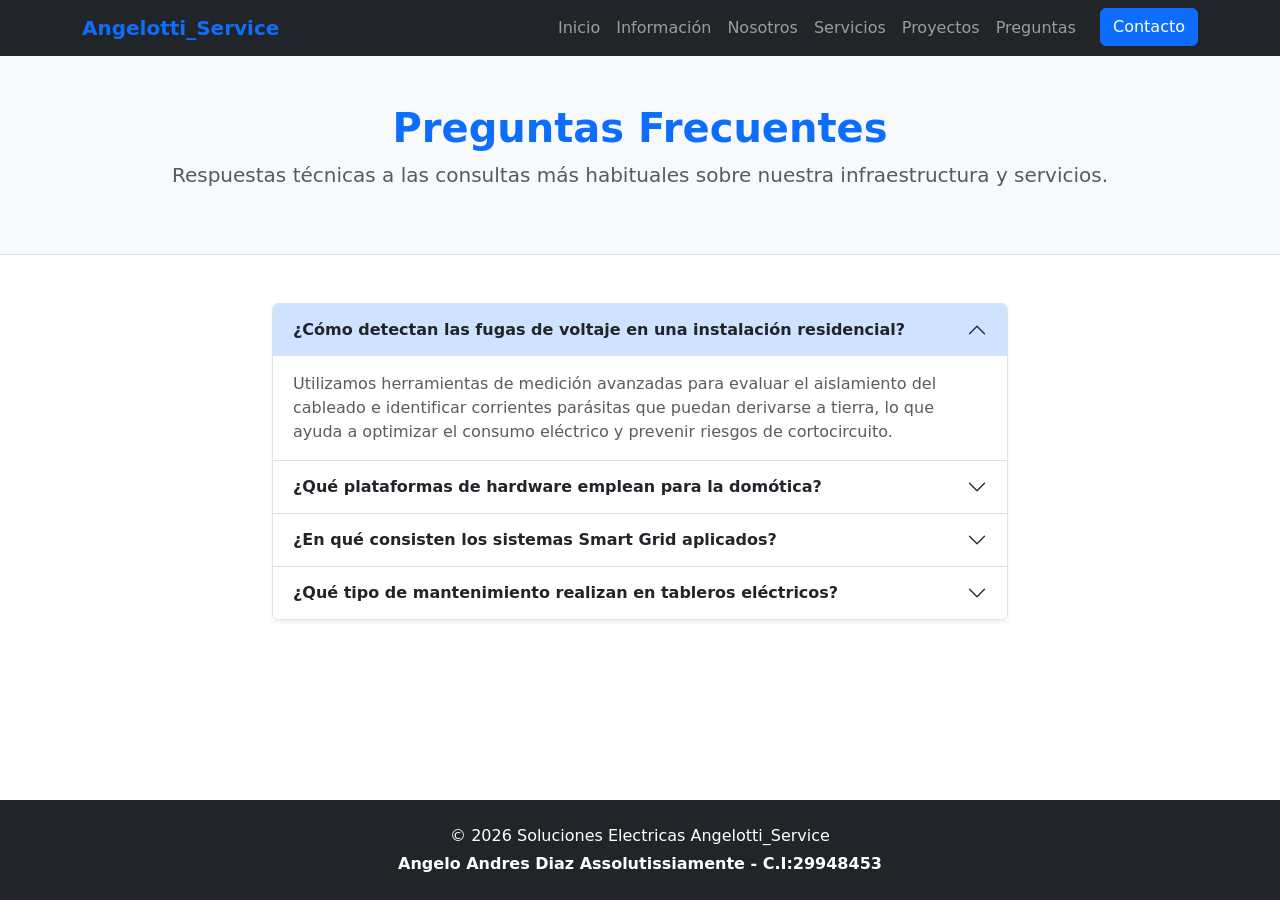
<file: faq.html>
<!DOCTYPE html>
<html lang="es">
<head>
    <meta charset="UTF-8">
    <meta name="viewport" content="width=device-width, initial-scale=1.0">
    <title>Preguntas Frecuentes | Angelotti_Service</title>
    <link href="https://cdn.jsdelivr.net/npm/bootstrap@5.3.2/dist/css/bootstrap.min.css" rel="stylesheet">
    <style>
        /* ASIGNACIÓN: Efectos CSS integrados */
        html { scroll-behavior: smooth; scroll-padding-top: 80px; }
        .titulo-animado { transition: all 0.4s ease-in-out; display: inline-block; }
        .titulo-animado:hover { transform: scale(1.05); color: #003366 !important; }
        .efecto-marco { transition: all 0.4s ease-in-out; border: 4px solid transparent; }
        .efecto-marco:hover { transform: scale(1.03); border: 4px solid #0d6efd; border-radius: 12px; box-shadow: 0 10px 20px rgba(0,0,0,0.3); }
    </style>
</head>
<body class="d-flex flex-column min-vh-100">

    <nav class="navbar navbar-expand-lg navbar-dark bg-dark sticky-top">
        <div class="container">

            <a class="navbar-brand text-primary fw-bold" href="index.html#inicio">Angelotti_Service</a>

            <button class="navbar-toggler" type="button" data-bs-toggle="collapse" data-bs-target="#navbarNav">
                <span class="navbar-toggler-icon"></span>
            </button>

            <div class="collapse navbar-collapse" id="navbarNav">
                
                <ul class="navbar-nav ms-auto">
                    <li class="nav-item"><a class="nav-link" href="index.html#inicio">Inicio</a></li>
                    <li class="nav-item"><a class="nav-link" href="index.html#informacion">Información</a></li>
                    <li class="nav-item"><a class="nav-link" href="index.html#nosotros">Nosotros</a></li>
                    <li class="nav-item"><a class="nav-link" href="servicios.html">Servicios</a></li>
                    <li class="nav-item"><a class="nav-link" href="proyectos.html">Proyectos</a></li>
                    <li class="nav-item"><a class="nav-link" href="faq.html">Preguntas</a></li>
                    <li class="nav-item"><a class="btn btn-primary ms-3" href="index.html#contacto">Contacto</a></li>
                </ul>

            </div>
        </div>
    </nav>

    <header class="bg-light py-5 text-center border-bottom">
        <div class="container">
            <!-- ASIGNACIÓN: Título animado -->
            <h1 class="fw-bold text-primary titulo-animado">Preguntas Frecuentes</h1>
            <p class="lead text-muted">Respuestas técnicas a las consultas más habituales sobre nuestra infraestructura y servicios.</p>
        </div>
    </header>

    <main class="container my-5 flex-grow-1">
        <section class="row justify-content-center">
            <div class="col-md-8">
                
                <div class="accordion shadow-sm" id="accordionFAQ">
                    
                    <div class="accordion-item">
                        <h2 class="accordion-header" id="headingOne">
                            <button class="accordion-button fw-bold text-dark" type="button" data-bs-toggle="collapse" data-bs-target="#collapseOne" aria-expanded="true" aria-controls="collapseOne">
                                ¿Cómo detectan las fugas de voltaje en una instalación residencial?
                            </button>
                        </h2>
                        <div id="collapseOne" class="accordion-collapse collapse show" aria-labelledby="headingOne" data-bs-parent="#accordionFAQ">
                            <div class="accordion-body text-muted">
                                Utilizamos herramientas de medición avanzadas para evaluar el aislamiento del cableado e identificar corrientes parásitas que puedan derivarse a tierra, lo que ayuda a optimizar el consumo eléctrico y prevenir riesgos de cortocircuito.
                            </div>
                        </div>
                    </div>

                    <div class="accordion-item">
                        <h2 class="accordion-header" id="headingTwo">
                            <button class="accordion-button collapsed fw-bold text-dark" type="button" data-bs-toggle="collapse" data-bs-target="#collapseTwo" aria-expanded="false" aria-controls="collapseTwo">
                                ¿Qué plataformas de hardware emplean para la domótica?
                            </button>
                        </h2>
                        <div id="collapseTwo" class="accordion-collapse collapse" aria-labelledby="headingTwo" data-bs-parent="#accordionFAQ">
                            <div class="accordion-body text-muted">
                                Diseñamos arquitecturas versátiles basadas principalmente en microcontroladores integrados (como ecosistemas Arduino o similares). Esto nos permite mapear señales analógicas de sensores de temperatura, presencia o corriente y convertirlas en lógicas de automatización eficientes.
                            </div>
                        </div>
                    </div>

                    <div class="accordion-item">
                        <h2 class="accordion-header" id="headingThree">
                            <button class="accordion-button collapsed fw-bold text-dark" type="button" data-bs-toggle="collapse" data-bs-target="#collapseThree" aria-expanded="false" aria-controls="collapseThree">
                                ¿En qué consisten los sistemas Smart Grid aplicados?
                            </button>
                        </h2>
                        <div id="collapseThree" class="accordion-collapse collapse" aria-labelledby="headingThree" data-bs-parent="#accordionFAQ">
                            <div class="accordion-body text-muted">
                                Consiste en integrar sensores inteligentes en la red de distribución eléctrica tradicional. Mediante software de procesamiento de datos, podemos monitorear flujos energéticos de manera remota para equilibrar cargas e identificar fallas de forma predictiva.
                            </div>
                        </div>
                    </div>

                    <div class="accordion-item">
                        <h2 class="accordion-header" id="headingFour">
                            <button class="accordion-button collapsed fw-bold text-dark" type="button" data-bs-toggle="collapse" data-bs-target="#collapseFour" aria-expanded="false" aria-controls="collapseFour">
                                ¿Qué tipo de mantenimiento realizan en tableros eléctricos?
                            </button>
                        </h2>
                        <div id="collapseFour" class="accordion-collapse collapse" aria-labelledby="headingFour" data-bs-parent="#accordionFAQ">
                            <div class="accordion-body text-muted">
                                Ejecutamos mantenimiento preventivo y correctivo, que incluye el balanceo de fases, reapriete de conexiones, dimensionamiento y reemplazo de breakers defectuosos, garantizando que el sistema soporte las demandas de corriente del inmueble de forma segura.
                            </div>
                        </div>
                    </div>

                </div>

            </div>
        </section>
    </main>

    <footer class="bg-dark text-white text-center py-4 mt-auto">
        <div class="container">
            <p class="mb-1">&copy; 2026 Soluciones Electricas Angelotti_Service</p>
            <p class="mb-0"><strong> Angelo Andres Diaz Assolutissiamente - C.I:29948453</strong></p>
        </div>
    </footer>

    <script src="https://cdn.jsdelivr.net/npm/bootstrap@5.3.2/dist/js/bootstrap.bundle.min.js"></script>
</body>
</html>
</file>
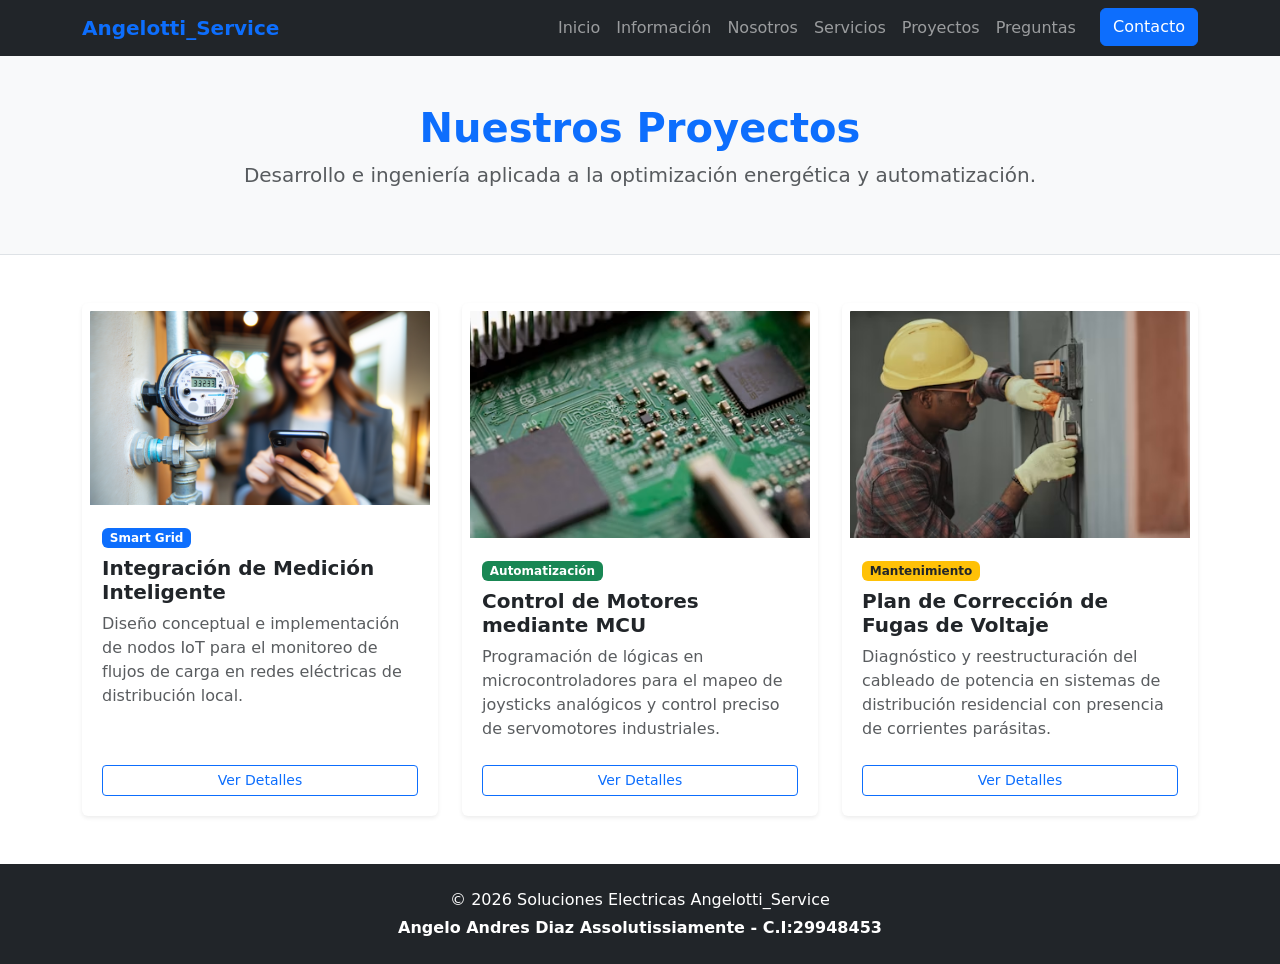
<file: proyectos.html>
<!DOCTYPE html>
<html lang="es">
<head>
    <meta charset="UTF-8">
    <meta name="viewport" content="width=device-width, initial-scale=1.0">
    <title>Proyectos | Angelotti_Service</title>
    <link href="https://cdn.jsdelivr.net/npm/bootstrap@5.3.2/dist/css/bootstrap.min.css" rel="stylesheet">
    <style>
        /* ASIGNACIÓN: Efectos CSS integrados */
        html { scroll-behavior: smooth; scroll-padding-top: 80px; }
        .titulo-animado { transition: all 0.4s ease-in-out; display: inline-block; }
        .titulo-animado:hover { transform: scale(1.05); color: #003366 !important; }
        .efecto-marco { transition: all 0.4s ease-in-out; border: 4px solid transparent; }
        .efecto-marco:hover { transform: scale(1.03); border: 4px solid #0d6efd; border-radius: 12px; box-shadow: 0 10px 20px rgba(0,0,0,0.3); }
    </style>
</head>
<body class="d-flex flex-column min-vh-100">

    <nav class="navbar navbar-expand-lg navbar-dark bg-dark sticky-top">
        <div class="container">
            <a class="navbar-brand text-primary fw-bold" href="index.html#inicio">Angelotti_Service</a>
            <button class="navbar-toggler" type="button" data-bs-toggle="collapse" data-bs-target="#navbarNav">
                <span class="navbar-toggler-icon"></span>
            </button>
            <div class="collapse navbar-collapse" id="navbarNav">
                <ul class="navbar-nav ms-auto">
                    <li class="nav-item"><a class="nav-link" href="index.html#inicio">Inicio</a></li>
                    <li class="nav-item"><a class="nav-link" href="index.html#informacion">Información</a></li>
                    <li class="nav-item"><a class="nav-link" href="index.html#nosotros">Nosotros</a></li>
                    <li class="nav-item"><a class="nav-link" href="servicios.html">Servicios</a></li>
                    <li class="nav-item"><a class="nav-link" href="proyectos.html">Proyectos</a></li>
                    <li class="nav-item"><a class="nav-link" href="faq.html">Preguntas</a></li>
                    <li class="nav-item"><a class="btn btn-primary ms-3" href="index.html#contacto">Contacto</a></li>
                </ul>
            </div>
        </div>
    </nav>

    <header class="bg-light py-5 text-center border-bottom">
        <div class="container">
            <!-- ASIGNACIÓN: Título animado -->
            <h1 class="fw-bold text-primary titulo-animado">Nuestros Proyectos</h1>
            <p class="lead text-muted">Desarrollo e ingeniería aplicada a la optimización energética y automatización.</p>
        </div>
    </header>

    <main class="container my-5 flex-grow-1">
        <section class="row g-4">
            
            <div class="col-md-4">
                <!-- ASIGNACIÓN: Efecto marco a la caja de información y su imagen -->
                <div class="card h-100 shadow-sm efecto-marco">
                    <img src="Imagenes/Imagen_05.png" class="card-img-top efecto-marco" alt="Red Inteligente">
                    <div class="card-body">
                        <span class="badge bg-primary mb-2">Smart Grid</span>
                        <h5 class="card-title fw-bold titulo-animado">Integración de Medición Inteligente</h5>
                        <p class="card-text text-muted">Diseño conceptual e implementación de nodos IoT para el monitoreo de flujos de carga en redes eléctricas de distribución local.</p>
                    </div>
                    <div class="card-footer bg-transparent border-top-0 pb-3">
                        <a href="#" class="btn btn-outline-primary btn-sm w-100">Ver Detalles</a>
                    </div>
                </div>
            </div>

            <div class="col-md-4">
                <div class="card h-100 shadow-sm efecto-marco">
                    <img src="Imagenes\Imagen_06.avif" class="card-img-top efecto-marco" alt="Automatización Arduino">
                    <div class="card-body">
                        <span class="badge bg-success mb-2">Automatización</span>
                        <h5 class="card-title fw-bold titulo-animado">Control de Motores mediante MCU</h5>
                        <p class="card-text text-muted">Programación de lógicas en microcontroladores para el mapeo de joysticks analógicos y control preciso de servomotores industriales.</p>
                    </div>
                    <div class="card-footer bg-transparent border-top-0 pb-3">
                        <a href="#" class="btn btn-outline-primary btn-sm w-100">Ver Detalles</a>
                    </div>
                </div>
            </div>

            <div class="col-md-4">
                <div class="card h-100 shadow-sm efecto-marco">
                    <img src="Imagenes\Imagen_07.avif" class="card-img-top efecto-marco" alt="Mantenimiento">
                    <div class="card-body">
                        <span class="badge bg-warning text-dark mb-2">Mantenimiento</span>
                        <h5 class="card-title fw-bold titulo-animado">Plan de Corrección de Fugas de Voltaje</h5>
                        <p class="card-text text-muted">Diagnóstico y reestructuración del cableado de potencia en sistemas de distribución residencial con presencia de corrientes parásitas.</p>
                    </div>
                    <div class="card-footer bg-transparent border-top-0 pb-3">
                        <a href="#" class="btn btn-outline-primary btn-sm w-100">Ver Detalles</a>
                    </div>
                </div>
            </div>

        </section>
    </main>

    <footer class="bg-dark text-white text-center py-4 mt-auto">
        <div class="container">
            <p class="mb-1">&copy; 2026 Soluciones Electricas Angelotti_Service</p>
            <p class="mb-0"><strong> Angelo Andres Diaz Assolutissiamente - C.I:29948453</strong></p>
        </div>
    </footer>

    <script src="https://cdn.jsdelivr.net/npm/bootstrap@5.3.2/dist/js/bootstrap.bundle.min.js"></script>
</body>
</html>
</file>
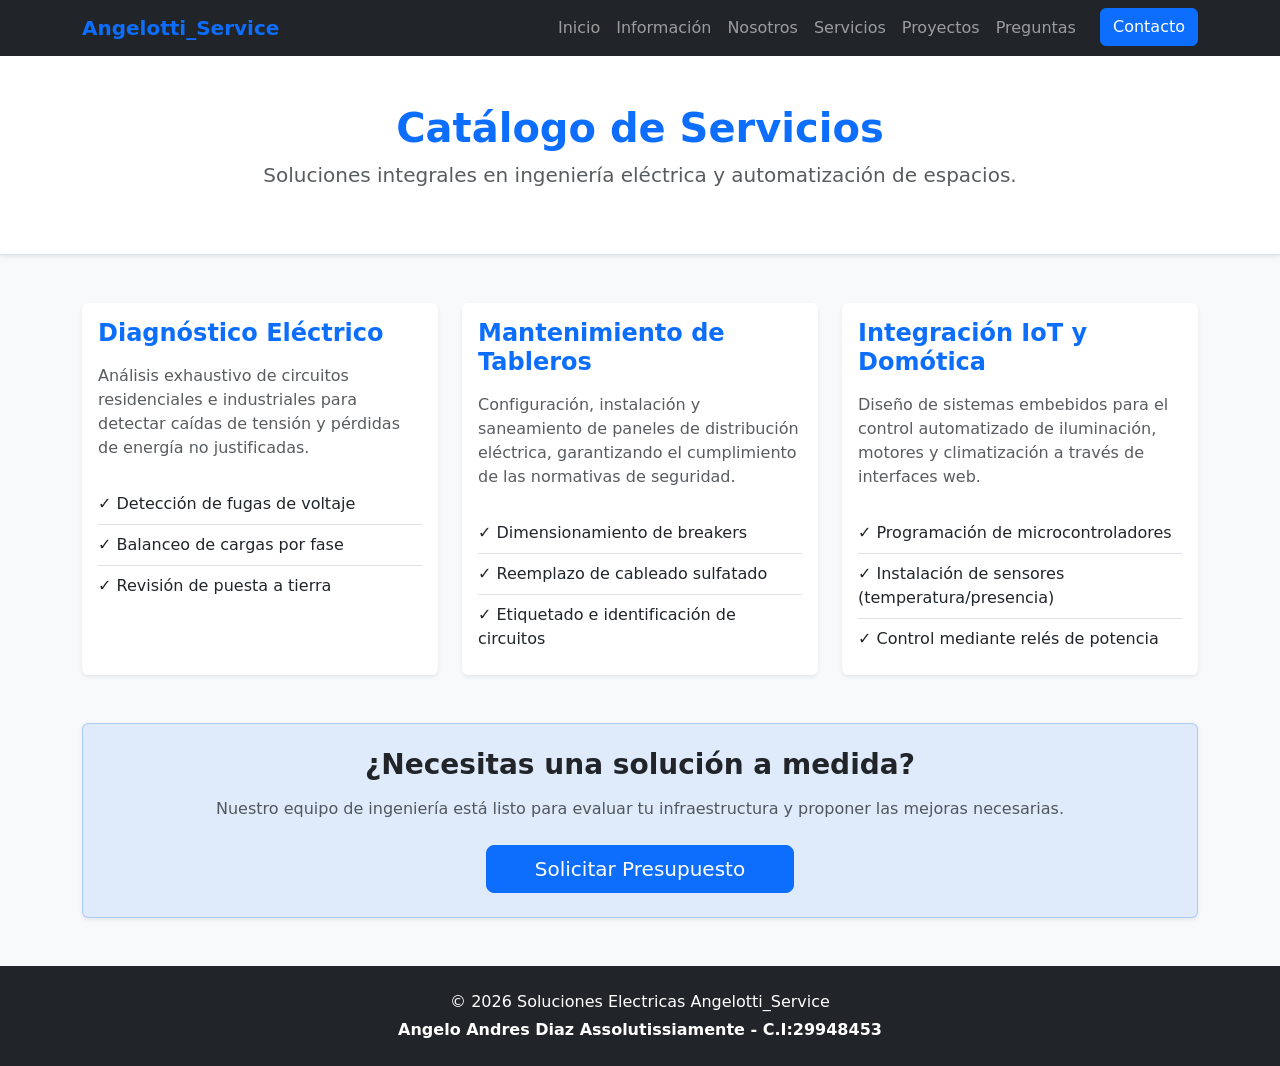
<file: servicios.html>
<!DOCTYPE html>
<html lang="es">
<head>
    <meta charset="UTF-8">
    <meta name="viewport" content="width=device-width, initial-scale=1.0">
    <title>Servicios | Angelotti_Service</title>
    <link href="https://cdn.jsdelivr.net/npm/bootstrap@5.3.2/dist/css/bootstrap.min.css" rel="stylesheet">
    <style>
        /* ASIGNACIÓN: Efectos CSS integrados */
        html { scroll-behavior: smooth; scroll-padding-top: 80px; }
        .titulo-animado { transition: all 0.4s ease-in-out; display: inline-block; }
        .titulo-animado:hover { transform: scale(1.05); color: #003366 !important; }
        /* Las clases de marco están listas en caso de agregar imágenes futuras */
        .efecto-marco { transition: all 0.4s ease-in-out; border: 4px solid transparent; }
        .efecto-marco:hover { transform: scale(1.03); border: 4px solid #0d6efd; border-radius: 12px; box-shadow: 0 10px 20px rgba(0,0,0,0.3); }
    </style>
</head>
<body class="d-flex flex-column min-vh-100 bg-light">

    <nav class="navbar navbar-expand-lg navbar-dark bg-dark sticky-top">
        <div class="container">
            <a class="navbar-brand text-primary fw-bold" href="index.html#inicio">Angelotti_Service</a>
            <button class="navbar-toggler" type="button" data-bs-toggle="collapse" data-bs-target="#navbarNav">
                <span class="navbar-toggler-icon"></span>
            </button>
            <div class="collapse navbar-collapse" id="navbarNav">
                <ul class="navbar-nav ms-auto">
                    <li class="nav-item"><a class="nav-link" href="index.html#inicio">Inicio</a></li>
                    <li class="nav-item"><a class="nav-link" href="index.html#informacion">Información</a></li>
                    <li class="nav-item"><a class="nav-link" href="index.html#nosotros">Nosotros</a></li>
                    <li class="nav-item"><a class="nav-link" href="servicios.html">Servicios</a></li>
                    <li class="nav-item"><a class="nav-link" href="proyectos.html">Proyectos</a></li>
                    <li class="nav-item"><a class="nav-link" href="faq.html">Preguntas</a></li>
                    <li class="nav-item"><a class="btn btn-primary ms-3" href="index.html#contacto">Contacto</a></li>
                </ul>
            </div>
        </div>
    </nav>

    <header class="bg-white py-5 text-center border-bottom shadow-sm">
        <div class="container">
            <!-- ASIGNACIÓN: Título animado -->
            <h1 class="fw-bold text-primary titulo-animado">Catálogo de Servicios</h1>
            <p class="lead text-muted">Soluciones integrales en ingeniería eléctrica y automatización de espacios.</p>
        </div>
    </header>

    <main class="container my-5 flex-grow-1">
        <div class="row g-4">
            
            <div class="col-lg-4 col-md-6">
                <div class="card h-100 border-0 shadow-sm">
                    <div class="card-body">
                        <!-- ASIGNACIÓN: Título animado -->
                        <h4 class="card-title text-primary fw-bold mb-3 titulo-animado">Diagnóstico Eléctrico</h4>
                        <p class="card-text text-muted">Análisis exhaustivo de circuitos residenciales e industriales para detectar caídas de tensión y pérdidas de energía no justificadas.</p>
                        
                        <ul class="list-group list-group-flush mt-4">
                            <li class="list-group-item bg-transparent px-0"><strong class="text-dark">✓</strong> Detección de fugas de voltaje</li>
                            <li class="list-group-item bg-transparent px-0"><strong class="text-dark">✓</strong> Balanceo de cargas por fase</li>
                            <li class="list-group-item bg-transparent px-0"><strong class="text-dark">✓</strong> Revisión de puesta a tierra</li>
                        </ul>
                    </div>
                </div>
            </div>

            <div class="col-lg-4 col-md-6">
                <div class="card h-100 border-0 shadow-sm">
                    <div class="card-body">
                        <h4 class="card-title text-primary fw-bold mb-3 titulo-animado">Mantenimiento de Tableros</h4>
                        <p class="card-text text-muted">Configuración, instalación y saneamiento de paneles de distribución eléctrica, garantizando el cumplimiento de las normativas de seguridad.</p>
                        
                        <ul class="list-group list-group-flush mt-4">
                            <li class="list-group-item bg-transparent px-0"><strong class="text-dark">✓</strong> Dimensionamiento de breakers</li>
                            <li class="list-group-item bg-transparent px-0"><strong class="text-dark">✓</strong> Reemplazo de cableado sulfatado</li>
                            <li class="list-group-item bg-transparent px-0"><strong class="text-dark">✓</strong> Etiquetado e identificación de circuitos</li>
                        </ul>
                    </div>
                </div>
            </div>

            <div class="col-lg-4 col-md-6">
                <div class="card h-100 border-0 shadow-sm">
                    <div class="card-body">
                        <h4 class="card-title text-primary fw-bold mb-3 titulo-animado">Integración IoT y Domótica</h4>
                        <p class="card-text text-muted">Diseño de sistemas embebidos para el control automatizado de iluminación, motores y climatización a través de interfaces web.</p>
                        
                        <ul class="list-group list-group-flush mt-4">
                            <li class="list-group-item bg-transparent px-0"><strong class="text-dark">✓</strong> Programación de microcontroladores</li>
                            <li class="list-group-item bg-transparent px-0"><strong class="text-dark">✓</strong> Instalación de sensores (temperatura/presencia)</li>
                            <li class="list-group-item bg-transparent px-0"><strong class="text-dark">✓</strong> Control mediante relés de potencia</li>
                        </ul>
                    </div>
                </div>
            </div>

        </div>

        <div class="row mt-5">
            <div class="col-12 text-center">
                <div class="p-4 bg-primary bg-opacity-10 rounded shadow-sm border border-primary border-opacity-25">
                    <h3 class="fw-bold text-dark mb-3">¿Necesitas una solución a medida?</h3>
                    <p class="text-muted mb-4">Nuestro equipo de ingeniería está listo para evaluar tu infraestructura y proponer las mejoras necesarias.</p>
                    <a href="index.html#contacto" class="btn btn-primary btn-lg px-5">Solicitar Presupuesto</a>
                </div>
            </div>
        </div>
    </main>

    <footer class="bg-dark text-white text-center py-4 mt-auto">
        <div class="container">
            <p class="mb-1">&copy; 2026 Soluciones Electricas Angelotti_Service</p>
            <p class="mb-0"><strong> Angelo Andres Diaz Assolutissiamente - C.I:29948453</strong></p>
        </div>
    </footer>

    <script src="https://cdn.jsdelivr.net/npm/bootstrap@5.3.2/dist/js/bootstrap.bundle.min.js"></script>
</body>
</html>
</file>
